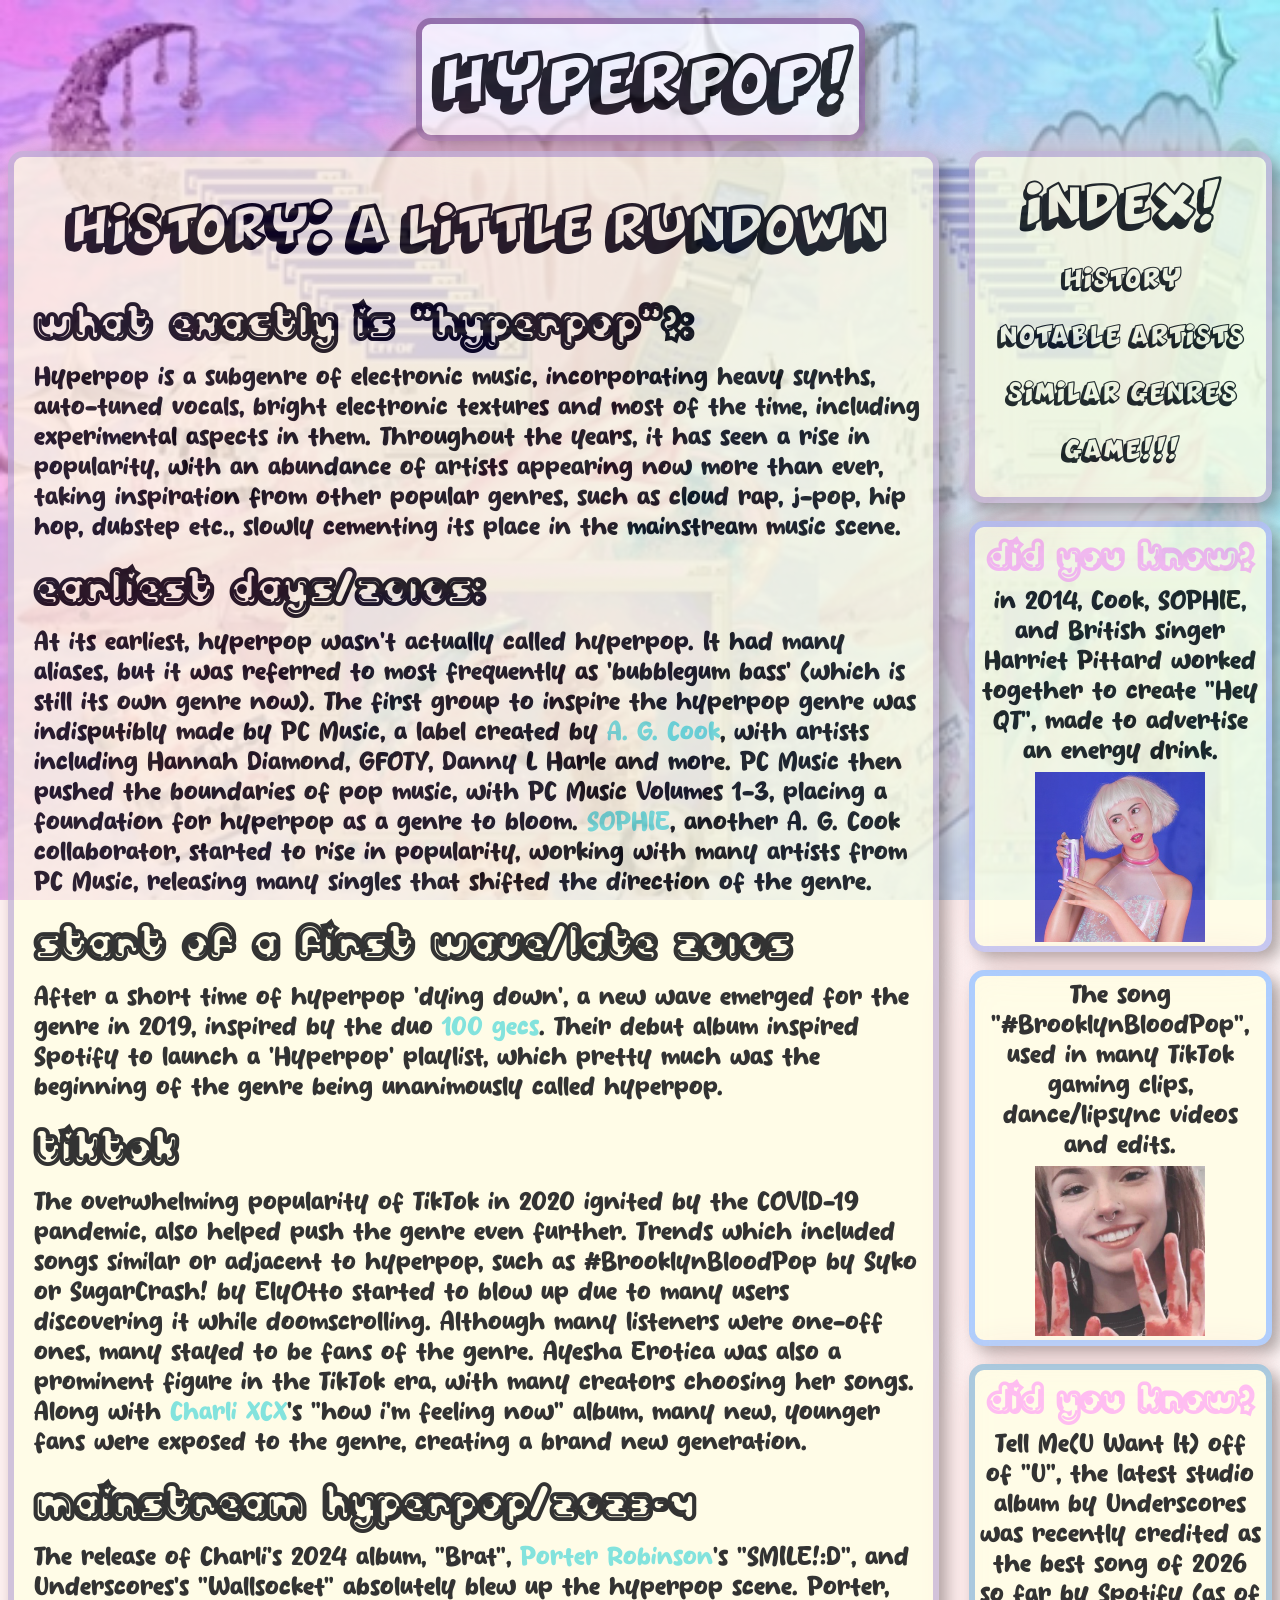
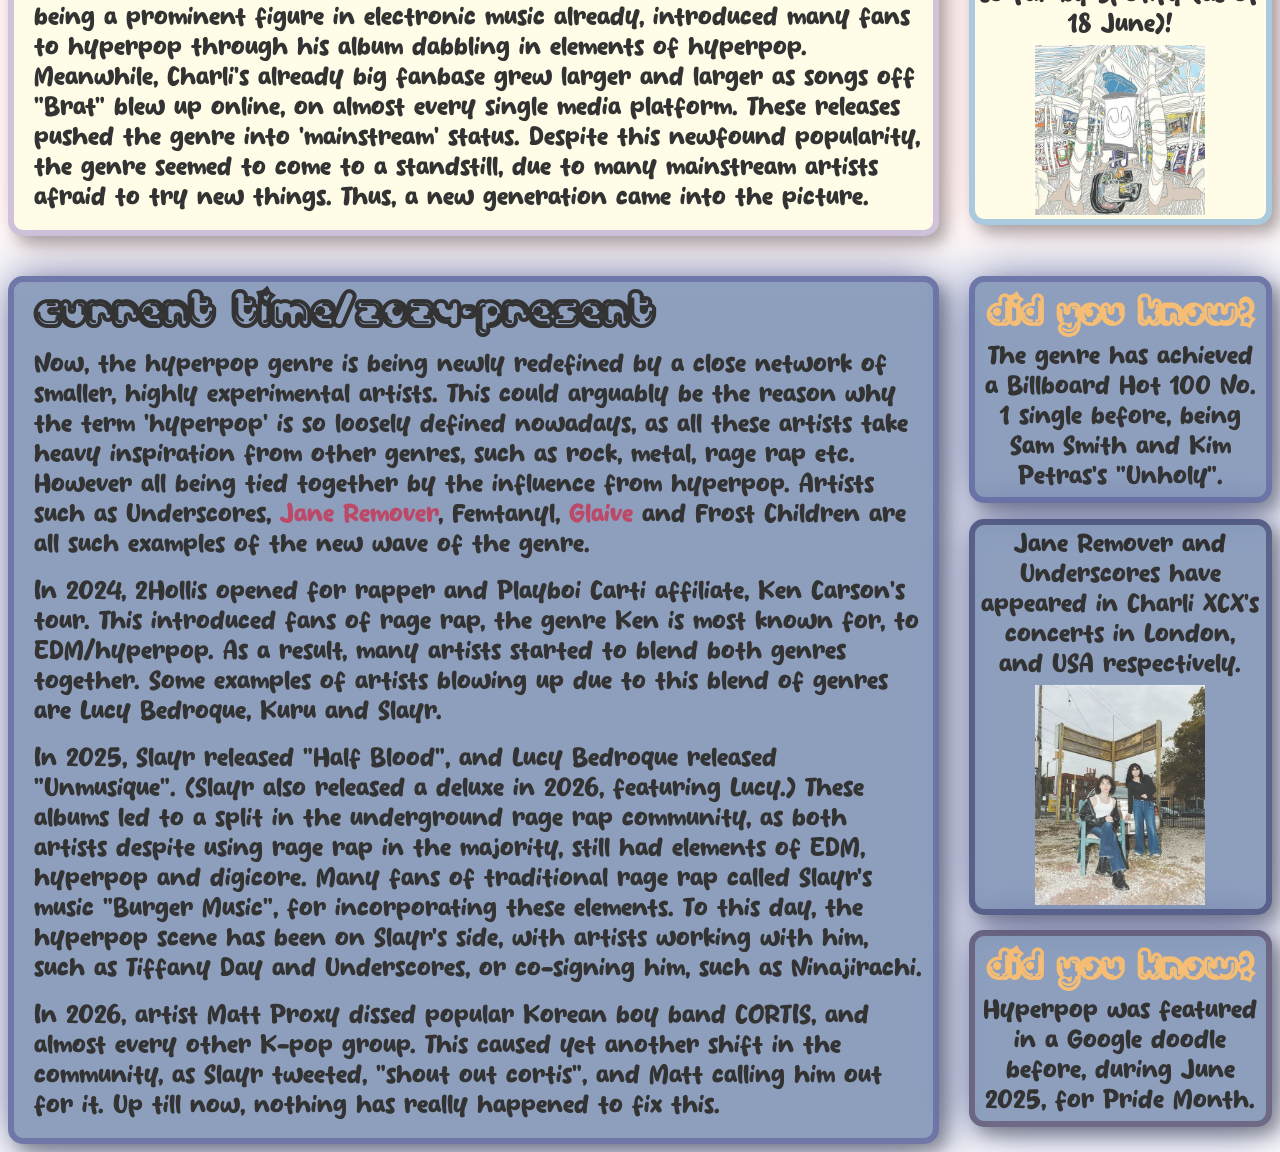
<file: 01_LucasLeow_262107L_A2/index.html>
<!DOCTYPE html>
<html lang="en">
	<head>
		<title>hyperpop</title>
		<link href="style.css" type="text/css" rel="stylesheet">
		<script src="java.js" defer></script>
	</head>
	<body>
		<div class="background">
			<div class="bg1"></div>
			<div class="bg2"></div>
			<div class="bg3"></div>
			<div class="bg4"></div>
			<div class="bg5"></div>
		</div>
		<div class="historyoverall">
			<h1 class="title">HYPERPOP!</h1>
			<section class="his1">
				<div class="main">
					<div class="history" id="history">
						<h1>HISTORY: A LITTLE RUNDOWN</h1>
						<h2>what exactly is "hyperpop"?:</h2>
						<p>Hyperpop is a subgenre of electronic music, incorporating heavy synths, auto-tuned vocals, bright electronic textures and most of the time, including experimental aspects in them. Throughout the years, it has seen a rise in popularity, with an abundance of artists appearing now more than ever, taking inspiration from other popular genres, such as cloud rap, j-pop, hip hop, dubstep etc., slowly cementing its place in the mainstream music scene. </p>
						<h2>earliest days/2010s:</h2>
						<p>At its earliest, hyperpop wasn't actually called hyperpop. It had many aliases, but it was referred to most frequently as 'bubblegum bass' (which is still its own genre now). The first group to inspire the hyperpop genre was indisputibly made by PC Music, a label created by <span> A. G. Cook</span>, with artists including Hannah Diamond, GFOTY, Danny L Harle and more. PC Music then pushed the boundaries of pop music, with PC Music Volumes 1-3, placing a foundation for hyperpop as a genre to bloom. <span> SOPHIE</span>, another A. G. Cook collaborator, started to rise in popularity, working with many artists from PC Music, releasing many singles that shifted the direction of the genre.</p> 
						<h2>start of a first wave/late 2010s</h2>
						<p>After a short time of hyperpop 'dying down', a new wave emerged for the genre in 2019, inspired by the duo <span>100 gecs</span>. Their debut album inspired Spotify to launch a 'Hyperpop' playlist, which pretty much was the beginning of the genre being unanimously called hyperpop.</p>
						<h2>tiktok</h2>
						<p>The overwhelming popularity of TikTok in 2020 ignited by the COVID-19 pandemic, also helped push the genre even further. Trends which included songs similar or adjacent to hyperpop, such as #BrooklynBloodPop by Syko or SugarCrash! by ElyOtto started to blow up due to many users discovering it while doomscrolling. Although many listeners were one-off ones, many stayed to be fans of the genre. Ayesha Erotica was also a prominent figure in the TikTok era, with many creators choosing her songs. Along with <span>Charli XCX</span>'s "how i'm feeling now" album, many new, younger fans were exposed to the genre, creating a brand new generation.</p>
						<h2>mainstream hyperpop/2023-4</h2>
						<p>The release of Charli's 2024 album, "Brat", <span>Porter Robinson</span>'s "SMILE!:D", and Underscores's "Wallsocket" absolutely blew up the hyperpop scene. Porter, being a prominent figure in electronic music already, introduced many fans to hyperpop through his album dabbling in elements of hyperpop. Meanwhile, Charli's already big fanbase grew larger and larger as songs off "Brat" blew up online, on almost every single media platform. These releases pushed the genre into 'mainstream' status. Despite this newfound popularity, the genre seemed to come to a standstill, due to many mainstream artists afraid to try new things. Thus, a new generation came into the picture.</p>
					</div>
					<div class="sidebar">
						<aside>
							INDEX!
							<ul>
								<li class="li1">HISTORY</li>
								<li class="li2">NOTABLE ARTISTS</li>
								<li class="li3">SIMILAR GENRES</li>
								<li class="li4">GAME!!!</li>
							</ul>
						</aside>
						<div class="facts">
							<h2>DID YOU KNOW?</h2>
							<p>in 2014, Cook, SOPHIE, and British singer Harriet Pittard worked together to create "Hey QT", made to advertise an energy drink. </p>
							<img src="images/heyqt.jpg" title="cover of Hey QT" alt="cover of Hey QT">
						</div>
						<div class="bbp">
							<p>The song "#BrooklynBloodPop", used in many TikTok gaming clips, dance/lipsync videos and edits.</p>
							<img src="images/bbp.jpg" title="BrooklynBloodPop" alt="BrooklynBloodPop">
						</div>
						<div class="u">
							<h2>DID YOU KNOW?</h2>
							<p>Tell Me(U Want It) off of "U", the latest studio album by Underscores was recently credited as the best song of 2026 so far by Spotify (as of 18 June)!</p>
							<img src="images/u.jpg" title="U" alt="U">
						</div>
					</div>
				</div>
			</section>
			<section class="his2">
				<div class="main">
					<div class="current">
						<h2>Current time/2024-present</h2>
						<p>Now, the hyperpop genre is being newly redefined by a close network of smaller, highly experimental artists. This could arguably be the reason why the term 'hyperpop' is so loosely defined nowadays, as all these artists take heavy inspiration from other genres, such as rock, metal, rage rap etc. However all being tied together by the influence from hyperpop. Artists such as Underscores, <span>Jane Remover</span>, Femtanyl, <span>Glaive</span> and Frost Children are all such examples of the new wave of the genre.</p>
						<p>In 2024, 2Hollis opened for rapper and Playboi Carti affiliate, Ken Carson's tour. This introduced fans of rage rap, the genre Ken is most known for, to EDM/hyperpop. As a result, many artists started to blend both genres together. Some examples of artists blowing up due to this blend of genres are Lucy Bedroque, Kuru and Slayr.</p>
						<p>In 2025, Slayr released "Half Blood", and Lucy Bedroque released "Unmusique". (Slayr also released a deluxe in 2026, featuring Lucy.) These albums led to a split in the underground rage rap community, as both artists despite using rage rap in the majority, still had elements of EDM, hyperpop and digicore. Many fans of traditional rage rap called Slayr's music "Burger Music", for incorporating these elements. To this day, the hyperpop scene has been on Slayr's side, with artists working with him, such as Tiffany Day and Underscores, or co-signing him, such as Ninajirachi.</p>
						<p>In 2026, artist Matt Proxy dissed popular Korean boy band CORTIS, and almost every other K-pop group. This caused yet another shift in the community, as Slayr tweeted, "shout out cortis", and Matt calling him out for it. Up till now, nothing has really happened to fix this.</p>
					</div>
					<div class="sidebar2">
						<div class="unholy">
							<h2>DID YOU KNOW?</h2>
							<p>The genre has achieved a Billboard Hot 100 No. 1 single before, being Sam Smith and Kim Petras's "Unholy".</p>
						</div>
						<div class="janenund">
							<p>Jane Remover and Underscores have appeared in Charli XCX's concerts in London, and USA respectively.</p>
							<img src="images/janenund.jpg" title="Jane Remover and Underscores" alt="Jane Remover and Underscores">
						</div>
						<div class="google">
							<h2>DID YOU KNOW?</h2>
							<p>Hyperpop was featured in a Google doodle before, during June 2025, for Pride Month.</p>
						</div>
						
					</div>
				</div>
			</section>
		</div>
		<section class="artists">
			<h1 class="title2">NOTABLE ARTISTS!</h1>
			<div class="main2">
				<div class="top">
					<div class="porter" id="porter">
						<h2>Porter Robinson</h2>
						<img src="images/porter.jpg" alt="Porter Robinson" title="Porter Robinson">
						<img src="images/smile!.jpg" alt="SMILE!:D" title="SMILE!:D">
						<p>Porter Weston Robinson is an American singer-songwriter and producer. His debut album "Worlds", released in 2014 was number 1 on Billboard's Top Dance/Electronic Albums. His influence in the current Electronic and Hyperpop scene is undeniable, with third studio album "Smile!:D" being a worldwide hit. He also worked with hit game League of Legends, to create the song: "Everything Goes On". He also collaborates with other hyperpop artists, like Ninajirachi.</p>
					</div>
					<aside>
						INDEX!
						<ul>
							<li class="li1">HISTORY</li>
							<li class="li2">NOTABLE ARTISTS</li>
							<li class="li3">SIMILAR GENRES</li>
							<li class="li4">GAME!!!</li>
						</ul>
					</aside>
				</div>
				<div class="bottom">
					<div class="half1">
						<div class="gecs">
							<h2>100 gecs</h2>
							<img src="images/100.jpg" alt="100 gecs" title="100 gecs">
							<p>100 Gecs, an American musical duo formed in 2015, consists of Dylan Brady and Laura Les. Their debut studio album "1000 gecs" was an instant hit, albeit it being divisive. The album helped to consolidate the eclectic "hyperpop" style by taking the genre to its most extreme, and extremely catchy, conclusions: stadium-sized trap beats processed and distorted to near-destruction, overwrought emo vocals and cascades of ravey arpeggios. The duo also DJ'd for the game Minecraft, which helped to push their fame further. Collaborations with other artists like Cook, Charli and more helped to push their sound even further.</p>
						</div>
						<div class="glaive">
							<h2>Glaive</h2>
							<img src="images/glaive.jpg" alt="Glaive" title="Glaive">
							<p>Glaive, an American singer-songwriter, rose to prominence when he posted multiple singles on soundcloud around 2020. He then signed a record deal with Interscope Records. He regularly appeared on Spotify's hyperpop playlists, making him even more known. He collaborated with fellow artist Ericdoa, touring together with him. In 2022, he opened for popular singer The Kid Laroi, after having his first headline tour. Using indie rock, midwest emo, he inspired many others to follow suit and make their own sound.</p>
						</div>
						<div class="charli">
							<h2>Charli XCX</h2>
							<img src="images/charli.jpg" alt="Charli XCX" title="Charli XCX">
							<img src="images/brat.jpg" alt="brat" title="brat">
							<p>Charli XCX is a British singer-songwriter. She started off in the UK rave scene in 2010, and had her first UK number 1 hit, "I Love it" with Icona Pop, and her first worldwide hit, "Fancy" with Iggy Azalea. She then started to work with Cook for PC music, and had him be executive producer for her next albums, "Charli" and "how i'm feeling now". Her biggest work was her sixth studio album, "Brat". This album sent shockwaves throughout the internet, even getting features from Ariana Grande, and Billie Eilish. This album won her three Grammy Awards, and accelerated hyperpop into the mainstream. Being such an important figure in the scene, she is truly an icon of our time.</p>
						</div>
					</div>
					<div class="half2">
						<div class="soph">
							<h2>SOPHIE</h2>
							<img src="images/sophie.jpg" alt="SOPHIE" title="SOPHIE">
							<p>Sophie Xeon, more commonly known as SOPHIE, was a British producer-songwriter. Often regarded to some as the 'queen of hyperpop', SOPHIE, along with A. G. Cook, helped to pioneer the genre. Her breakthrough came in a time where she released a run of singles. Her debut album, "Oil of Every Pearl's Un-Insides" was nominated for the Grammy Award for best Dance/Electronic Album. SOPHIE also produced many hits for artists such as Madonna, Vince Staples and Charli XCX. She is one of the first transgender artists to rise to fame, inspiring many others, before her untimely passing on 30th January 2021.</p>
						</div>
						<div class="ag">
							<h2>A. G. Cook</h2>
							<img src="images/cook.jpg" alt="A. G. Cook" title="A. G. Cook">	
							<p>Alexander Guy Cook, more commonly known as A. G. Cook is a British producer. Creator of the label PC Music, the style of exaggerated pop pushed by the label helped to serve as a foundation for hyperpop. Cook worked with SOPHIE, Charli XCX, being executive producer for Charli's many albums. Cook's first two albums came in 2020, 7G and Apple, both bringing in much praise, and inspiring many people to explore the genre. He also won the Variety Hitmakers Innovator of The Year Award in 2020.</p>
						</div>
						<div class="jrjrjr">
							<h2>Jane Remover</h2>
							<img src="images/jane.jpg" alt="Jane Remover" title="Jane Remover">
							<img src="images/revengeseekerz.jpg" alt="revengeseekerz" title="revengeseekerz">
							<p>Jane Remover, an American rapper, singer and producer, rose to fame during 2021, releasing her debut album "Frailty". The album explored progressive pop and digicore, while her second album "Census Designated" explored shoegaze and rock. Her solidification as an artist in the hyperpop scene came, however, when she released "Revengeseekerz", her third studio album and her second EP "♡", shortly after. These projects used a variety of genres, mostly rap. Jane also created a new microgenre, Dariacore, named after albums she put out. Being one of the current most influential figures in the scene, many people fell in love with her complex production, catchy melodies and aesthetic.</p>
						</div>
					</div>
				</div>
			</div>
		</section>
		<section class="similargenres">
			<h1 class="title3">SIMILAR GENRES</h1>
			<div class="main2">
				<div class="top">
					<div class="bubble">
						<h2>BUBBLEGUM BASS</h2>
						<img src="images/cook.jpg" alt="A. G. Cook" title="A. G. Cook">
						<img src="images/sophie.jpg" alt="SOPHIE" title="SOPHIE">
						<p>Bubblegum Bass (sometimes referred to as PC Music), is an experimental style of electronic music. The genre was founded in 2013, with A. G. Cook's label, PC Music, drawing influence from the 90s. The genre has been credited as the first era of hyperpop, which it eventually evolved into. Artists like Hannah Diamond, GFOTY and SOPHIE are musicians most relevant to the genre.</p>
					</div>
					<aside>
						INDEX!
						<ul>
							<li class="li1">HISTORY</li>
							<li class="li2">NOTABLE ARTISTS</li>
							<li class="li3">SIMILAR GENRES</li>
							<li class="li4">GAME!!!</li>
						</ul>
					</aside>
				</div>
				<div class="bottom">
					<div class="half1">
						<div class="digi">
							<h2>Digicore</h2>
							<img src="images/lucyandkuru.jpg" alt="Lucy Bedroque and Kuru" title="Lucy Bedroque and Kuru">
							<img src="images/glaive.jpg" alt="Glaive" title="Glaive">
							<p>Digicore is another microgenre that developed around the same time as hyperpop, from the late 2010s to the early 2020s, with quite a lot of parallels. The term digicore was actually created by an online community of teen musicians, through Discord. Rising in popularity during COVID-19, the genre takes inspiration from trap, using many hi-hats, thick autotune and heavy 808 bass. Artists like Slayr, Lucy Bedroque and Kuru popularised the genre.</p>
						</div>
						<div class="glitch">
							<h2>Glitchcore</h2>
							<p>Glitchcore is yet another microgenre that developed alongside hyperpop. Glitchcore is defined by heavy audio effects, autotune and chopped vocals, giving it that "glitch" feel. It was once labeled as "hyperpop on steroids", with many similarities to hyperpop, yet having many exaggerated elements. Glitchcore is often paired with fast-paced edits, usually with strobe warnings. These edits frequently appear on TikTok, featuring songs of the genre. Artists like Brakence, Ericdoa and Glaive are commonly associated with the genre.</p>
						</div>
					</div>
					<div class="half2">
						<div class="daria">
							<h2>Dariacore</h2>
							<img src="images/janebg.jpg" alt="Jane Remover" title="Jane Remover">
							<p>Dariacore is a subgenre of electronic dance music. Created by Jane Remover, the term Dariacore was named after her album, released using her other alias, leroy. Dariacore itself is named after Daria Morgendorffer, a fictional character in the series "Daria". The genre encompasses sped up and pitch-shifted samples from pop music and other media, as well as influence from mainly breakbeats and jersey club, but could contain almost every genre out there. Artists such as Jane and xeav use this genre.</p>
						</div>
						<div class="rock">
							<h2>Hyper-rock</h2>
							<p>Hyper-rock is a genre that fuses rock and hyperpop. It uses guitar as the main instrument, using the glitchy textures and heavily autotuned vocals from hyperpop. Usually made using rock guitars as a foundation, it is commonly put together with the genre shoegaze. The genre reflects a fusion of influences from a wide variety of genres, being probably the most experimental out of the bunch. Artists/Groups like Quadeca, Jane Remover and Kero Kero Bonito are most commonly associated with this genre.</p>
						</div>
					</div>
				</div>
			</div>
		</section>
		<section class="game">
			<h1 class="title4">GAME!!!</h1>
			<div class="top">
				<div class="gameboard">
					<h2>rhythm!</h2>
					<p>press enter when the notes overlap! the better the accuracy, the better the score! (don't worry about the type of note, it doesn't matter just ignore it.)</p>
					<h2 class="scorebox">Score: 0</h2>
					<div class="gamescreen">
						<img id="gamebg" src="images/actualgamebg.jpg" alt="" title="">
						<img id="target" src="images/note1.jpg" alt="" title="">
						<img id="note" src="images/note1colour.jpg" alt="" title="">
						<div class="well">
							PERFECT!
						</div>
					</div>
					<button class="start">start!</button>
				</div>
				<aside>
					INDEX!
					<ul>
						<li class="li1">HISTORY</li>
						<li class="li2">NOTABLE ARTISTS</li>
						<li class="li3">SIMILAR GENRES</li>
						<li class="li4">GAME!!!</li>
					</ul>
				</aside>
			</div>
		</section>
	</body>
</html>
</file>
<file: 01_LucasLeow_262107L_A2/style.css>
@font-face{
    font-family: "dyna";
    src: url("fonts/Dynamix.ttf") format("truetype");
}

@font-face{
    font-family: "billo";
    src: url("fonts/billo.ttf") format("truetype");
}

@font-face{
    font-family: "mari";
    src: url("fonts/Marimpa.ttf") format("truetype");
}

@font-face{
    font-family: "royal";
    src: url("fonts/royal.ttf") format("truetype");
}

/*backgrounds---------------------------------------------------------------------*/

.background{
	position:fixed;
	z-index:-2;
	inset:0;
	width:100%;
	height:100%;
}

.bg1,
.bg2,
.bg3,
.bg4,
.bg5{
	position:absolute;
	inset:0;
	background-size:cover;
	background-position:center top;
	background-repeat:no-repeat;
}

.bg1{
	background-image:url(images/bg.jpg);
}

.bg1::after{
	content:"";
	position:absolute;
	inset:0;
	background:linear-gradient(
		to right,
		rgba(255,0,255,0.3),
		rgba(0,255,255,0.3)
	); /*pink to cyan gradient*/
	pointer-events:none;
}

.bg2{
	background-image:
	linear-gradient(
		to right,
		rgba(0,0,255,0.3),
		rgba(255,0,0,0.3)
	), /*blue to red*/
	url(images/janebg.jpg);
	opacity:0;
}

.bg3{
	background-image: url(images/nurture.jpg);
	display:none;
}

.bg4{
	background-image: url(images/simibg.jpg);
	display:none;
}

.bg5{
	background-image: url(images/gamebg.jpg);
	display:none;
}

/*start of html*/

.historyoverall{
	display:flex;
	flex-direction:column;
	align-items:center;
	justify-content:center; /*to center title*/
	position:relative;
}

.main{
	position:relative;
	display:flex;
	gap:30px;
	align-items:flex-start;
}
.main2{
	position:relative;
	display:flex;
	gap:30px;
	flex-direction:column;
}
/*animation to change backgrounds(and fade in)*/
section{
	opacity:0;
	transform:translateY(40px);
	transition:opacity 1s, transform 1s;
}

section.show{
	opacity:1;
    transform:translateY(0);
}

/*titles----------------------------------------------------------------------------------------*/
.title{
	font-family:"dyna",sans-serif;
	font-size:50px;
	border:6px solid #8B639B;
	border-radius:15px; /*rounded edges*/
	background-color:white;
	box-shadow:8px 8px 16px rgba(0,0,0,0.4); /*slight shadow behind the boxes*/
	padding:10px;
	filter:drop-shadow(0 0 25px #F5CBCB); /*slight glow*/
	opacity:0.8;
	margin:10px;
}

.title2{
	display:none;
	font-family:"dyna",sans-serif;
	font-size:50px;
	text-align:center;
	border:6px solid #9FCBAD;
	border-radius:15px; /*rounded edges*/
	background-color:#D9F9DF;
	box-shadow:8px 8px 16px rgba(0,0,0,0.4); /*slight shadow behind the boxes*/
	padding:10px;
	filter:drop-shadow(0 0 25px #D9F9DF); /*slight glow*/
	opacity:0.8;
	margin:10px;
}

.title3{
	display:none;
	font-family:"dyna",sans-serif;
	font-size:50px;
	text-align:center;
	border:6px solid #FF97D0;
	border-radius:15px; /*rounded edges*/
	background-color:#FFA6FB;
	box-shadow:8px 8px 16px rgba(0,0,0,0.4); /*slight shadow behind the boxes*/
	padding:10px;
	filter:drop-shadow(0 0 25px #FFA6FB); /*slight glow*/
	opacity:0.8;
	margin:10px;
}

.title4{
	display:none;
	font-family:"dyna",sans-serif;
	font-size:50px;
	text-align:center;
	border:6px solid #443199;
	border-radius:15px; /*rounded edges*/
	background-color:#111844;
	box-shadow:8px 8px 16px rgba(0,0,0,0.4); /*slight shadow behind the boxes*/
	padding:10px;
	filter:drop-shadow(0 0 25px #111844); /*slight glow*/
	opacity:0.8;
	margin:10px;
	color:white;
}

/*all asides---------------------------------------------------------------------------------*/

.sidebar aside{
	font-family:"dyna",sans-serif;
	font-size:40px;
	border:6px solid #C5B3D3;
	border-radius:15px;
	background-color:#FFFCE1;
	box-shadow:8px 8px 16px rgba(0,0,0,0.4);
	filter:drop-shadow(0 0 25px #F5CBCB);
	padding:10px;
	text-align:center;
	opacity:0.8;
}

.artists aside{
	font-family:"dyna",sans-serif;
	font-size:40px;
	border:6px solid #9FCBAD;
	border-radius:15px;
	background-color:#D9F9DF;
	box-shadow:8px 8px 16px rgba(0,0,0,0.4);
	filter:drop-shadow(0 0 25px #D9F9DF);
	padding:15px;
	text-align:center;
	opacity:0.8;
	height:414px;
}

.artists aside ul{
	margin-bottom:35px;
}

.artists aside ul li{
	margin-top:35px;
}

.similargenres aside{
	font-family:"dyna",sans-serif;
	font-size:40px;
	border:6px solid #FF97D0;
	border-radius:15px;
	background-color:#FFA6FB;
	box-shadow:8px 8px 16px rgba(0,0,0,0.4);
	filter:drop-shadow(0 0 25px #FFA6FB);
	padding:15px;
	text-align:center;
	opacity:0.8;
}

.similargenres ul{
	margin-bottom:25px;
}

.similargenres ul li{
	margin-top:29px;
}

.game aside{
	font-family:"dyna",sans-serif;
	font-size:40px;
	border:6px solid #443199;
	border-radius:15px;
	background-color:#111844;
	box-shadow:8px 8px 16px rgba(0,0,0,0.4);
	filter:drop-shadow(0 0 25px #111844);
	padding:15px;
	text-align:center;
	opacity:0.8;
	color:white;
}

ul{
	list-style-type:none;
	font-size:20px;
	margin:0;
	padding:0;
	margin-bottom:20px;
}

ul li{
	margin-top:20px;
	border-radius:15px;
}

ul li:hover{
	background:#E7E1B1;
	cursor:pointer;
}

ul li:active{
	background:#DCC3AA;
}

/*beige part of history-----------------------------------------------------------------------*/

.history h1{
	font-family:"dyna",sans-serif;
	font-size:40px;
	text-align:center;
}

.history{
	flex:1;
	font-size:30px;
	border:6px solid #C5B3D3;
	border-radius:15px;
	background-color:#FFFCE1;
	box-shadow:8px 8px 16px rgba(0,0,0,0.4);
	filter:drop-shadow(0 0 25px #F5CBCB);
	opacity:0.8;
	margin-bottom:40px;
}

.history h2{
	font-family:"billo",sans-serif;
	margin-left:20px;
	margin-top:0;
	margin-bottom:10px;
}

.history p{
	font-family:"mari",sans-serif;
	margin-left:20px;
	margin-top:0;
	margin-bottom:17px;
	font-size:25px;
	width:97%;
}

.history span{
	color:#65DCD5;
	text-decoration:none;
}

/*grey part of history ------------------------------------------------------------------*/

.current{
	flex:1;
	font-size:30px;
	border:6px solid #4B5694;
	border-radius:15px;
	background-color:#7288AE;
	box-shadow:8px 8px 16px rgba(0,0,0,0.4);
	filter:drop-shadow(0 0 25px #4B5694);
	opacity:0.8;
}

.current span{
	color:#AA1C41;
	text-decoration:none;
}

.current h2{
	font-family:"billo",sans-serif;
	margin-left:20px;
	margin-top:0;
	margin-bottom:10px;
}

.current p{
	font-family:"mari",sans-serif;
	margin-left:20px;
	margin-top:0;
	margin-bottom:17px;
	font-size:25px;
	width:97%;
}

/*first sidebar here--------------------------------------------------------------------*/

.sidebar{
	width:24%;
	display:flex;
	flex-direction:column;
	gap:18px;
}

.fact1 div{
	margin-bottom:18px;
}

.facts,
.bbp,
.u{
	border-radius:15px;
	background-color:#FFFCE1;
	box-shadow:8px 8px 16px rgba(0,0,0,0.4);
	filter:drop-shadow(0 0 25px #F5CBCB);
	text-align:center;
	align-items:center;
	opacity:0.8;
}

.sidebar h2{
	font-family:"billo",sans-serif;
	color:#FFADEE;
	margin:5px;
	font-size:38px;
}

.sidebar p{
	font-family:"mari",sans-serif;
	margin:5px;
	font-size:25px;
}

.historyoverall img{
	width:170px;
}

.facts{
	border:6px solid #B5B9F0;
}

.bbp{
	border:6px solid #99C2FF;
}

.u{
	border:6px solid #95BDD7;
}

/*second sidebar here--------------------------------------------------------------------*/

.sidebar2{
	width:24%;
	display:flex;
	flex-direction:column;
	gap:15.5px;
}

.sidebar2 div{
	border-radius:15px;
	background-color:#7288AE;
	box-shadow:8px 8px 16px rgba(0,0,0,0.4);
	filter:drop-shadow(0 0 25px #4B5694);
	text-align:center;
	align-items:center;
	opacity:0.8;
}

.sidebar2 h2{
	font-family:"billo",sans-serif;
	color:#F4AE52;
	margin:5px;
	font-size:38px;
}

.sidebar2 p{
	font-family:"mari",sans-serif;
	margin:5px;
	font-size:25px;
}

.unholy{
	border:6px solid #4B5694;
}

.google{
	border:6px solid #4A4466;
}

.janenund{
	border:6px solid #333D6D;
}

/*artists -------------------------------------------------------------------------------*/

.artists{
	display:flex;
	flex-direction:column;
	align-items:center;
	justify-content:center;
	position:relative;
	display:none;
}

.top,
.bottom{
	display:flex;
	gap:20px;
}

.top{
	align-items:flex-start;
}

.half1,
.half2{
	flex:1;
}

.glaive,
.jrjrjr,
.gecs,
.charli,
.ag,
.soph,
.porter{
	border-radius:15px;
	background-color:#D9F9DF;
	box-shadow:8px 8px 16px rgba(0,0,0,0.4);
	border:6px solid #9FCBAD;
	filter:drop-shadow(0 0 10px #D9F9DF);
	text-align:center;
	align-items:center;
	opacity:0.9;
	margin-bottom:15px;
}


.porter{
	flex:1;
}

.artists h2{
	font-family:"royal",sans-serif;
	color:#FA6781;
	margin:5px;
	font-size:38px;
}

.artists p{
	font-family:"mari",sans-serif;
	margin:5px;
	font-size:25px;
}

.artists img{
	height:150px;
}

.charli p{
	margin-bottom:10px;
}

/*similar genres -------------------------------------------------------------------------------*/

.similargenres{
	display:flex;
	flex-direction:column;
	align-items:center;
	justify-content:center;
	position:relative;
	display:none;
}

.bubble,
.daria,
.glitch,
.digi,
.rock{
	border-radius:15px;
	background-color:#FFA6FB;
	box-shadow:8px 8px 16px rgba(0,0,0,0.4);
	border:6px solid #FF97D0;
	filter:drop-shadow(0 0 15px #FFA6FB);
	text-align:center;
	align-items:center;
	opacity:0.9;
	margin-bottom:15px;
}

.similargenres h2{
	font-family:"royal",sans-serif;
	color:#4BF0FC;
	margin:5px;
	font-size:38px;
}

.similargenres p{
	font-family:"mari",sans-serif;
	margin:5px;
	font-size:25px;
}

.bubble{
	flex:1;
}

.similargenres img{
	height:150px;
}

/*game -----------------------------------------------------------------------------------------*/

.game{
	display:none;
	flex-direction:column;
	align-items:center;
	justify-content:center;
	position:relative;
}

.gameboard{
	display:flex;
	flex-direction:column;
	align-items:center;
	border-radius:15px;
	background-color:#111844;
	box-shadow:8px 8px 16px rgba(0,0,0,0.4);
	border:6px solid #443199;
	filter:drop-shadow(0 0 10px #111844);
	text-align:center;
	align-items:center;
	margin-bottom:15px;
}

.gamescreen{
	position:relative;
	width:950px;
	display:flex;
	justify-content:center;
}


.game h2{
	font-family:"royal",sans-serif;
	color:#4BF0FC;
	margin:5px;
	font-size:38px;
}

.game p{
	font-family:"mari",sans-serif;
	margin:5px;
	font-size:25px;
	color:white;
}

#gamebg{
	width:950px;
}

button{
	font-family:"mari",sans-serif;
	margin:10px;
}

.scorebox{
	text-align:center;
}

#note{
	display:none;
	width:75px;
	position:absolute;
	left:0;
	top:0;
	cursor:pointer;
	transition: left 2s linear, top 2s linear;
	z-index:21;
	margin:0;
	padding:0;
}

#target{
	display:none;
	position:absolute;
	left:0;
	top:0;
	width:75px;
	z-index:20;
	margin:0;
	padding:0;
}

.well{
	display:none;
	font-family:"dyna",sans-serif;
	font-size:60px;
	position:absolute;
	top:0;
	text-align:center;
	z-index:10;
}

@media (max-width: 800px){

	body{
		overflow-x:hidden;
	}

	.gameboard{
		width:95%;
	}

	.gamescreen{
		width:100%;
	}

	#gamebg{
		width:100%;
		height:auto;
	}

	#note,
	#target{
		width:40px;
	}
	
	.title4{
		font-size:30px;
	}
}

/*all animations------------------------------------------------------------*/

/*fade animation*/
@keyframes fade{
	0%   {opacity:0;}
	10%  {opacity:1;}
	60%  {opacity:1;}
	100% {opacity:0;}
}

.fade{
    animation: fade 2s forwards;
}

/*wobble animation*/
@keyframes wobbleandshrink{
	0%{transform:rotate(0deg) scale(1);}
	10%{transform:rotate(30deg) scale(1);}
	20%{transform:rotate(-30deg) scale(1);}
	30%{transform:rotate(25deg) scale(1);}
	40%{transform:rotate(-25deg) scale(1);}
	50%{transform:rotate(20deg) scale(0);}
	60%{transform:rotate(-20deg) scale(0);}
	70%{transform:rotate(15deg) scale(0);}
	80%{transform:rotate(-15deg) scale(0);}
	90%{transform:rotate(5deg) scale(0);}
	100%{transform:rotate(0deg) scale(0);}
}

@keyframes shrink{
	from{
		transform:scale(1);
		opacity:1;
	}
	to{
		transform:scale(0);
		opacity:0;
	}
}

.miss{
	animation: wobbleandshrink 1.5s;
}

.hit{
	animation: shrink 0.5s forwards;
}
</file>
